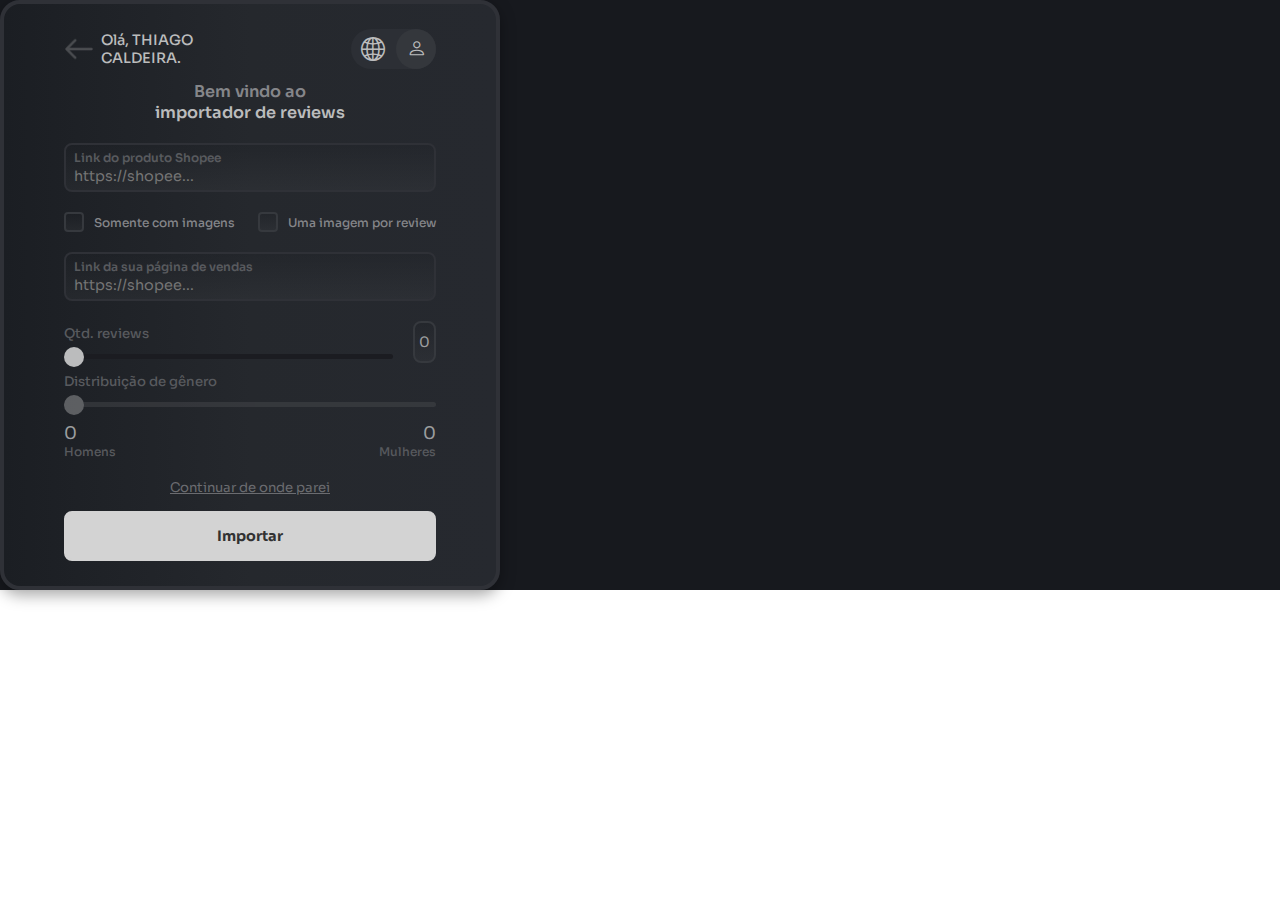
<file: popup/index.html>
<html lang="pt-br">

<head>
    <meta charset="UTF-8">
    <meta http-equiv="X-UA-Compatible" content="IE=edge">
    <meta http-equiv="Content-Security-Policy" content="script-src 'self'">
    <meta name="viewport" content="width=device-width, initial-scale=1.0">
    <title>Formulário</title>
    <link rel="stylesheet" href="https://cdn.jsdelivr.net/npm/bootstrap-icons@1.3.0/font/bootstrap-icons.css">
    <link rel="stylesheet" href="../styles/style_global.css">
    <link rel="stylesheet" href="../styles/style_home.css">
</head>

<body>
    <main class="container">
        <div class="box">
            <div class="headerBox">
                <div class="leftGroup">
                    <img src="../assets/arrowLeft.png" alt="arrow Left">
                    <span>Olá, THIAGO <br>CALDEIRA.</span>
                </div>
                <div class="rightGroup">
                    <i class="bi bi-globe2"></i>
                    <div>
                        <i class="bi bi-person"></i>
                    </div>
                </div>
            </div>
            <h1 id="title">Bem vindo ao <br><span id="spanTitle">importador de reviews</span></h1>
            <div class="formBox">
                <form id="form">
                    <div class="groupInputText">
                        <label for="linkProduct">Link do produto Shopee</label>
                        <input type="text" id="urlProduct" name="urlProduct" placeholder="https://shopee..."
                            required></input>
                    </div>
                    <div class="groupCheckbox">
                        <label class="labelCheckbox" for="imagesOnly">
                            <input type="checkbox" id="imagesOnly" name="imagesOnly"
                                value="Somente com imagens"></input>
                            <span class="check">
                                <img src="../assets/check-mark.png" alt="confirm checkbox">
                            </span>
                            Somente com imagens
                        </label>
                        <label class="labelCheckbox" for="anImage">
                            <input type="checkbox" id="anImage" name="anImage" value="Uma imagem por review"></input>
                            <span class="check">
                                <img src="../assets/check-mark.png" alt="confirm checkbox">
                            </span>
                            Uma imagem por review
                        </label>
                    </div>
                    <div class="groupInputText">
                        <label for="salesPage">Link da sua página de vendas</label>
                        <input type="text" id="salesPage" name="salesPage" placeholder="https://shopee..."></input>
                    </div>
                    <div>
                        <div class="groupInputRange">
                            <div class="inputRange">
                                <label for="quantReviews">Qtd. reviews</label>
                                <input type="range" name="quantReviews" class='rangeStyle rangeColorOne'
                                    id="quantReviews" min="0" max="100" value="0">
                            </div>
                            <output id="reviews_value">0</output>
                        </div>
                        <div class="groupInputRange mt10">
                            <div class="inputRange">
                                <label for="quantReviews">Distribuição de gênero</label>
                                <input type="range" name="quantGenres" class='rangeStyle rangeColorTwo' id="quantGenres"
                                    min="0" max="0" value="0" disabled>
                            </div>
                        </div>
                        <div class="outputsGenres mt15">
                            <div>
                                <output id="qtdMan">0</output>
                                <label>Homens</label>
                            </div>
                            <div>
                                <output id="qtdWoman">0</output>
                                <label>Mulheres</label>
                            </div>
                        </div>
                    </div>
                    <div>
                        <p class="bottomPhrase">Continuar de onde parei</p>
                        <button class="mt15" type="submit" id="tes">Importar</button>
                    </div>
                </form>
            </div>
        </div>
    </main>
    <script src="../js/logic_home.js"></script>
</body>

</html>
</file>
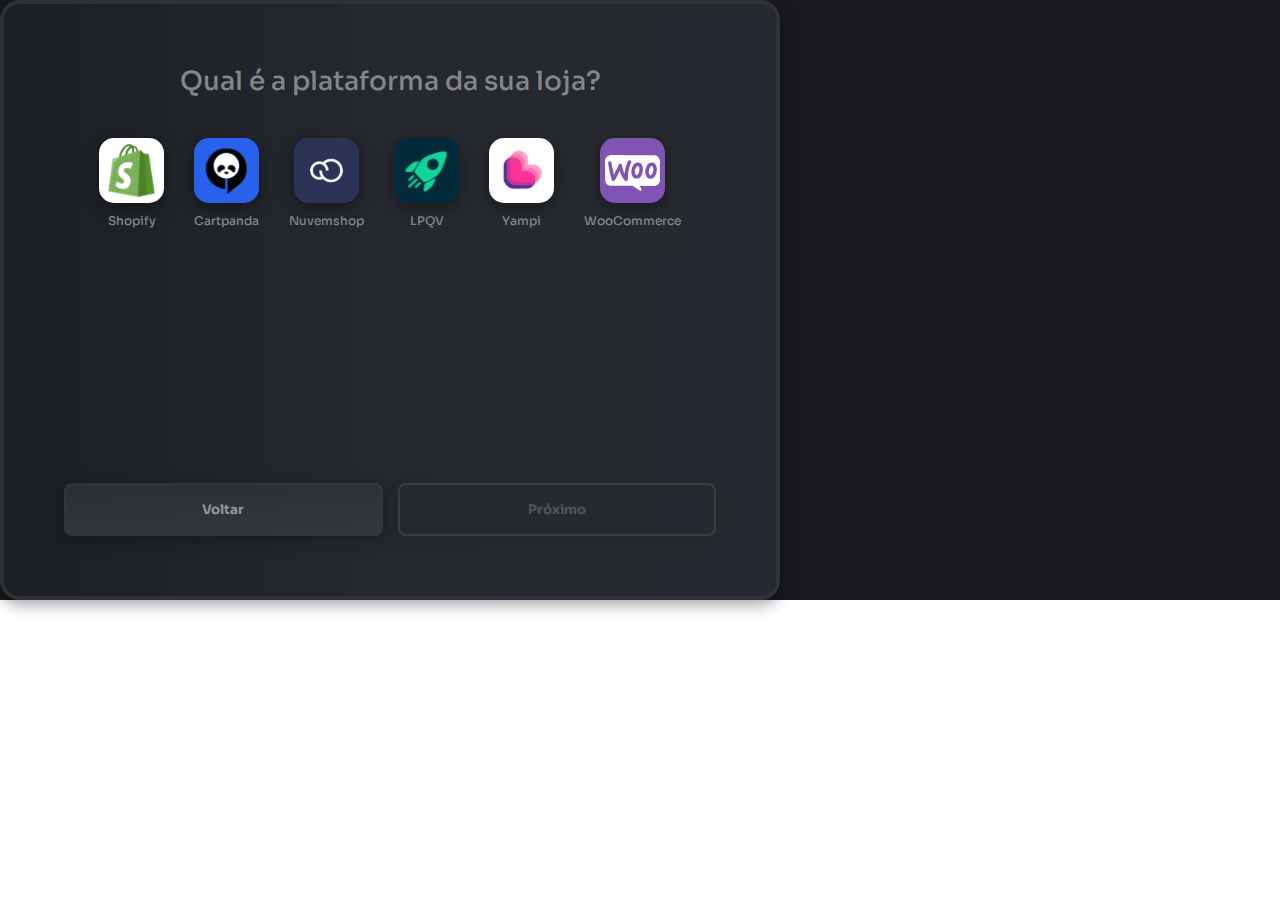
<file: popup/platform.html>
<html lang="pt-br">

<head>
    <meta charset="UTF-8">
    <meta http-equiv="X-UA-Compatible" content="IE=edge">
    <meta name="viewport" content="width=device-width, initial-scale=1.0">
    <title>Escolha da Plataforma</title>
    <link rel="stylesheet" href="../styles/style_platform.css">
    <link rel="stylesheet" href="../styles/style_global.css">
</head>

<body>
    <main class="container">
        <div class="box">
            <div>
                <h1>Qual é a plataforma da sua loja?</h1>
                <div class="Items">
                    <div class="Item">
                        <input type="radio" id='shopify' name="plataform" value="shopify" class="inputRadio">
                        <label for="shopify">
                            <img src="../assets/shopify.svg" alt="Símbolo da shopify">
                            <p>Shopify</p>
                        </label>
                    </div>
                    <div class="Item">
                        <input type="radio" id='cartpanda' name="plataform" value="cartpanda" class="inputRadio">
                        <label for="cartpanda">
                            <img src="../assets/cartpanda.svg" alt="Símbolo da Cartpanda">
                            <p>Cartpanda</p>
                        </label>
                    </div>
                    <div class="Item">
                        <input type="radio" id='nuvemshop' name="plataform" value="nuvemshop" class="inputRadio">
                        <label for="nuvemshop">
                            <img src="../assets/nuvemshop.svg" alt="Símbolo da Nuvemshop">
                            <p>Nuvemshop</p>
                        </label>
                    </div>
                    <div class="Item">
                        <input type="radio" id='LPQV' name="plataform" value="LPQV" class="inputRadio">
                        <label for="LPQV">
                            <img src="../assets/LPQV.svg" alt="Símbolo da LPQV">
                            <p>LPQV</p>
                        </label>
                    </div>
                    <div class="Item">
                        <input type="radio" id='yampi' name="plataform" value="yampi" class="inputRadio">
                        <label for="yampi">
                            <img src="../assets/Yampi.svg" alt="Símbolo da shopify">
                            <p>Yampi</p>
                        </label>
                    </div>
                    <div class="Item">
                        <input type="radio" id='woo_commerce' name="plataform" value="woo_commerce" class="inputRadio">
                        <label for="woo_commerce">
                            <img src="../assets/Woo.svg" alt="Símbolo da shopify">
                            <p>WooCommerce</p>
                        </label>
                    </div>
                </div>
            </div>
            <div class="groupButton">
                <a href="./index.html"><button id="buttonBack">Voltar</button></a>
                <a href="./ratings.html"><button id="buttonNext">Próximo</button></a>
            </div>
        </div>
    </main>
    <script src="../js/logic_platform.js"></script>
</body>

</html>
</file>
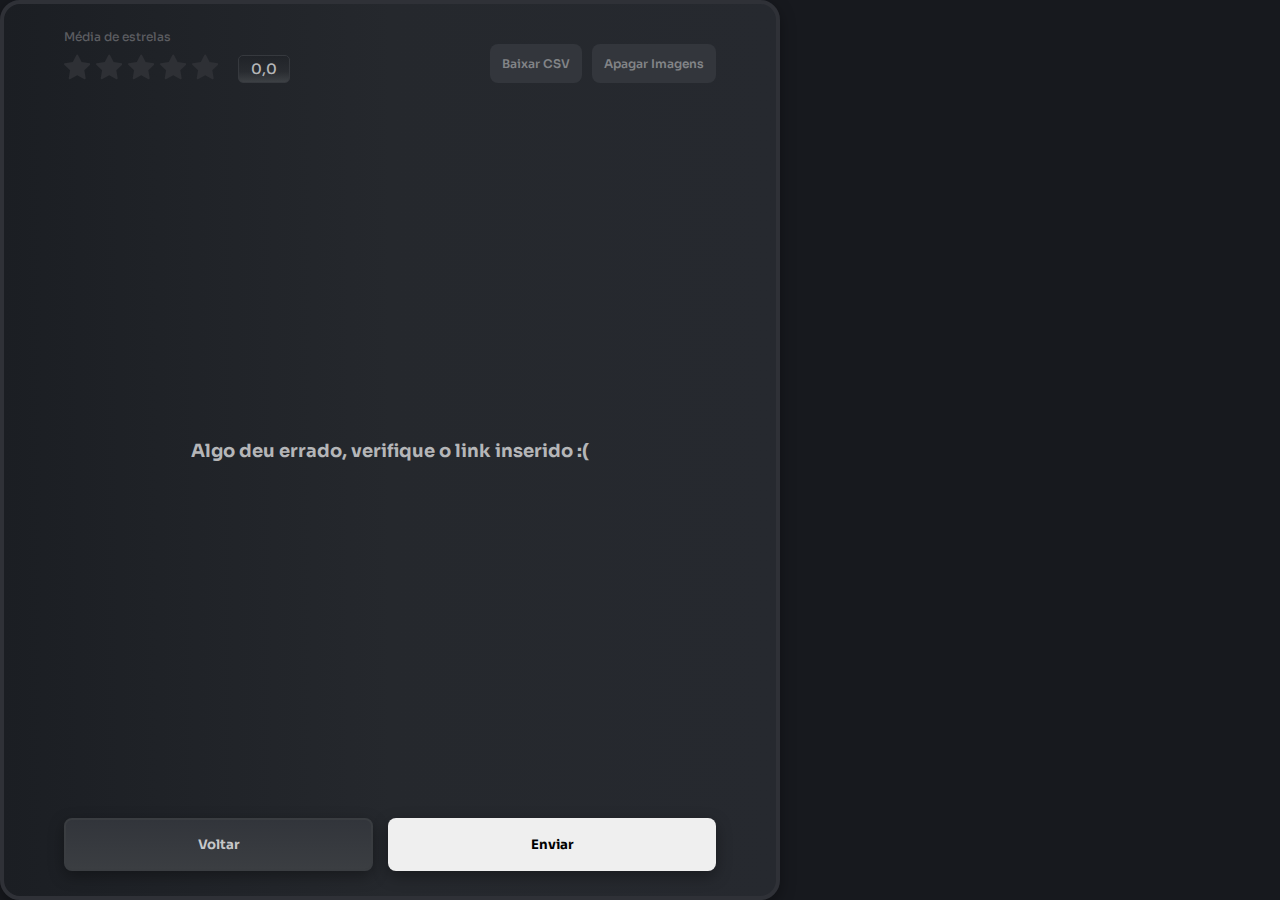
<file: popup/ratings.html>
<html lang="pt-br">

<head>
    <meta charset="UTF-8">
    <meta name="viewport" content="width=device-width, initial-scale=1.0">
    <title>Comentários do produto</title>
    <link rel="stylesheet" href="https://cdn.jsdelivr.net/npm/bootstrap-icons@1.3.0/font/bootstrap-icons.css">
    <link rel="stylesheet" href="../styles/style_ratings.css">
    <link rel="stylesheet" href="../styles/style_global.css">
</head>

<body>
    <main class="container">
        <div class="box">
            <div class="headerBox">
                <div class="header_left">
                    <p>Média de estrelas</p>
                    <div class="commentStatistics">
                        <div class="starGroup">
                            <i class="bi bi-star-fill star starAverage"></i>
                            <i class="bi bi-star-fill star starAverage"></i>
                            <i class="bi bi-star-fill star starAverage"></i>
                            <i class="bi bi-star-fill star starAverage"></i>
                            <i class="bi bi-star-fill star starAverage"></i>
                        </div>
                        <p id="starAverage">0,0</p>
                    </div>
                </div>
                <div class="header_right">
                    <button type="button">Baixar CSV</button>
                    <button type="button">Apagar Imagens</button>
                </div>
            </div>
            <div class="containerReviews" id="reviews">
                <img src="../assets/loading.svg" alt="Loading" id="loading">
            </div>
            <div class="groupButton">
                <a href="./platform.html"><button id="buttonBack">Voltar</button></a>
                <button id="buttonNext">Enviar</button>
            </div>
        </div>
    </main>
    <script src="../js/logic_ratings.js"></script>
</body>

</html>
</file>
<file: styles/style_global.css>
@import url('https://fonts.googleapis.com/css2?family=Sora:wght@100;200;300;400;500;600;700;800&display=swap');

* {
    margin: 0;
    padding: 0;
    font-family: Sora, 'Currier New';
    box-sizing: border-box;
}

body {
    font-size: 12px;
}

.container {
    width: 100%;
    background-color: #17191e;
}
</file>
<file: styles/style_home.css>
.container .box {
    width: 500px;
    padding: 25px 60px;
    border-radius: 20px;
    box-shadow: rgba(0, 0, 0, 0.35) 0px 5px 15px;
    border: 4px solid #2f3137;
    background: rgb(27, 30, 35);
    background: linear-gradient(90deg, rgba(27, 30, 35, 1) 0%, rgba(37, 40, 45, 1) 50%, rgba(38, 41, 47, 1) 100%);
}

.container .box .headerBox {
    display: flex;
    justify-content: space-between;
    align-items: center;
}

.container .box .headerBox .leftGroup {
    display: flex;
    gap: 0.6em;
    align-items: center;
}

.container .box .headerBox .leftGroup img {
    width: 30px;
}

.container .box .headerBox .leftGroup span {
    color: #bbbcbd;
    font-weight: 500;
    font-size: 1.2em;
}

.container .box .headerBox .rightGroup {
    display: flex;
    cursor: pointer;
    justify-content: space-between;
    width: 85px;
    align-items: center;
    background-color: #2c2f35;
    border-radius: 25px;
}

.container .box .headerBox .rightGroup div {
    width: 40px;
    display: flex;
    justify-content: center;
    align-items: center;
    height: 40px;
    border-radius: 25px;
    background-color: #34373c;
}

.container .box .headerBox .rightGroup .bi-globe2 {
    font-size: 2em;
    color: #bbbcbd;
    margin-left: 10px;
}

.container .box .headerBox .rightGroup div .bi-person {
    color: #bbbcbd;
    font-size: 1.6em;
}

.container .box #title {
    font-size: 1.35em;
    color: #85868a;
    text-align: center;
    margin: 12px 0px;
    font-weight: 600;
}

.container .box #title span {
    color: #bbbcbd;
    text-align: center;
}

.container .box .formBox form {
    display: flex;
    margin-top: 20px;
    flex-direction: column;
    gap: 20px;
}

.container .box .formBox form .groupInputText {
    display: flex;
    padding: 5px 8px;
    gap: 2px;
    flex-direction: column;
    border: 2px solid #2f3137;
    border-radius: 8px;
    background: linear-gradient(180deg, rgba(27, 30, 35, 0.2) 0%, rgba(68, 71, 75, 0.2) 99%, rgba(88, 92, 95, 0.5) 100%);

}

.container .box .formBox form .groupCheckbox {
    display: flex;
    justify-content: space-between;
    gap: 20px;
}

.container .box .formBox form .groupCheckbox .labelCheckbox {
    display: flex;
    align-items: center;
    color: #85868a;
    cursor: pointer;
    font-size: 1em;
    font-weight: 500;
    gap: 10px;
}

.container .box .formBox form .groupInputText label {
    color: #585a5e;
    font-weight: 600;
}

.container .box .formBox form .groupInputText input {
    background-color: transparent;
    border: none;
    color: #bbbcbd;
    font-size: 1.2em;
    font-weight: 400;
    outline: none;
}

.container .box .formBox form .groupCheckbox .groupInputText input::placeholder {
    color: #bbbcbda6;
}

.container .box .formBox form .groupCheckbox .labelCheckbox input {
    display: none;
}

.container .box .formBox form .groupCheckbox .labelCheckbox span {
    width: 20px;
    border-radius: 4px;
    height: 20px;
    display: flex;
    justify-content: center;
    align-items: center;
    cursor: 2ointer;
    border: 2px solid #36393e;
    background: linear-gradient(180deg, rgba(27, 30, 35, 0.2) 0%, rgba(68, 71, 75, 0.2) 99%, rgba(88, 92, 95, 0.5) 100%);
    transition: .5s all;
}

.container .box .formBox form .groupCheckbox .labelCheckbox span img {
    opacity: 0;
    transition: .5s all;
    width: 10px;
}

.container .box .formBox form .groupCheckbox .labelCheckbox span:hover {
    transform: scale(1.1);
}

.container .box .formBox form .groupCheckbox input:checked+span {
    background: #bbbcbd;

}

.container .box .formBox form .groupCheckbox input:checked+span img {
    opacity: 1;
}

.container .box .formBox form .groupInputRange {
    display: flex;
    align-items: center;
    gap: 20px;
    justify-content: space-between;
    width: 100%;
}

.container .box .formBox form .groupInputRange output {
    height: 100%;
    border-radius: 8px;
    padding: 10px 4px;
    border: 2px solid #36393e;
    color: #9c9e9f;
    font-size: 1.2em;
    font-weight: 400;
    background: linear-gradient(180deg, rgba(27, 30, 35, 0.2) 0%, rgba(68, 71, 75, 0.2) 99%, rgba(88, 92, 95, 0.5) 100%);
}

.container .box .formBox form .groupInputRange .inputRange {
    width: 100%;
    display: flex;
    flex-direction: column;
    gap: 12px;
}

.container .box .formBox form .groupInputRange .inputRange label {
    font-size: 1.1em;
    color: #585a5e;
    font-weight: 500;
}

.rangeStyle {
    -webkit-appearance: none;
    appearance: none;
    outline: none;
    width: 100%;
    height: 5px;
    border-radius: 9px;
}

.rangeStyle:disabled {
    opacity: .4;
}

.rangeColorOne {
    background-color: #1b1c21;
}

.rangeColorTwo {
    background-color: #4e4f53;
}



.rangeStyle::-webkit-slider-thumb {
    -webkit-appearance: none;
    appearance: none;
    width: 20px;
    height: 20px;
    border-radius: 50%;
    background: #bbbcbd;
    cursor: pointer;
}


.rangeStyle::-moz-range-thumb {
    width: 20px;
    height: 20px;
    border-radius: 50%;
    background: #bbbcbd;
    cursor: pointer;
}

.container .box .formBox form .outputsGenres {
    display: flex;
    justify-content: space-between;
    align-items: center;
}

.container .box .formBox form .outputsGenres div {
    display: flex;
    flex-direction: column;
}

.container .box .formBox form .outputsGenres div output {
    font-size: 1.45em;
    color: #9c9e9f;
    font-weight: 400;
}

.container .box .formBox form .outputsGenres div #qtdWoman {
    text-align: right;
}

.container .box .formBox form .outputsGenres div label {
    font-size: 1em;
    color: #585a5e;
    font-weight: 500;
}

.container .box .formBox form button {
    padding: 14px;
    width: 100%;
    font-size: 1.2em;
    font-weight: 700;
    color: #323232;
    cursor: pointer;
    transition: .8s all;
    border: 2px solid #d3d3d3;
    background-color: #d3d3d3;
    border-radius: 8px;
}

.bottomPhrase {
    font-size: 1.1em;
    text-decoration: underline;
    color: #6b6c70;
    text-align: center;
}

.container .box .formBox form button:hover {
    color: #d3d3d3;
    background-color: transparent;
    border-radius: 8px;
}

.mt15 {
    margin-top: 15px;
}

.mt10 {
    margin-top: 10px;
}
</file>
<file: styles/style_platform.css>
.container .box {
    width: 780px;
    height: 600px;
    display: flex;
    flex-direction: column;
    justify-content: space-between;
    padding: 60px 60px;
    border-radius: 20px;
    box-shadow: rgba(0, 0, 0, 0.35) 0px 5px 15px;
    border: 4px solid #2f3137;
    background: rgb(27, 30, 35);
    background: linear-gradient(90deg, rgba(27, 30, 35, 1) 0%, rgba(37, 40, 45, 1) 50%, rgba(38, 41, 47, 1) 100%);
}

.container .box h1 {
    font-size: 2.2em;
    color: #85868a;
    font-weight: 500;
    text-align: center;
    margin-bottom: 40px;
}

.container .box .Items {
    display: flex;
    justify-content: center;
    gap: 30px;
}

.container .box .Items .Item label {
    display: flex;
    align-items: center;
    flex-direction: column;
    cursor: pointer;
    transition: .4s all;
}

.container .box .Items .Item label:hover {
    transform: scale(1.1);
}

.container .box .Items .Item label img {
    width: 65px;
    box-shadow: rgba(0, 0, 0, 0.35) 0px 5px 15px;
    border-radius: 15px;
}

.container .box .Items .Item label p {
    text-align: center;
    margin-top: 10px;
    font-weight: 500;
    color: #85868a;
    font-size: 1em;
}

.container .box .Items .Item input {
    display: none;
}

.container .box .Items .Item input:checked~label {
    transform: scale(1.12);
}

.container .box .groupButton {
    display: flex;
    gap: 15px;
    justify-content: space-between;
}

.container .box .groupButton a {
    width: 100%;
}

.container .box .groupButton a button {
    padding: 16px;
    width: 100%;
    font-size: 1.1em;
    font-weight: 700;
    cursor: pointer;
    transition: .8s all;
    box-shadow: rgba(0, 0, 0, 0.35) 0px 5px 15px;
    border: 2px solid;
    border-radius: 8px;
}

.container .box .groupButton a button:hover {
    transform: scale(1.012);
}

#buttonBack {
    border-color: #3a3d41;
    color: #c7c8c9;
    opacity: .7;
    background: rgb(59, 62, 66);
    background: linear-gradient(0deg, rgba(59, 62, 66, 1) 0%, rgba(50, 53, 59, 1) 100%);
}

#buttonNext {
    background-color: #909195;
    border-color: #909195;
    color: #282828;
}

#buttonNext:disabled {
    opacity: .2;
    background-color: transparent;
    color: #FFF;
}
</file>
<file: styles/style_ratings.css>
*::-webkit-scrollbar {
    width: 10px;
}

*::-webkit-scrollbar-track {
    border-radius: 20px;
    background: #383b40;
}

*::-webkit-scrollbar-thumb {
    background-color: #616367;
    border-radius: 20px;
}

.effectRemove {
    animation: effectRemove .4s normal;
}

.container .box {
    width: 780px;
    min-height: 100%;
    display: flex;
    flex-direction: column;
    justify-content: space-between;
    padding: 25px 60px;
    border-radius: 20px;
    box-shadow: rgba(0, 0, 0, 0.35) 0px 5px 15px;
    border: 4px solid #2f3137;
    background: rgb(27, 30, 35);
    background: linear-gradient(90deg, rgba(27, 30, 35, 1) 0%, rgba(37, 40, 45, 1) 50%, rgba(38, 41, 47, 1) 100%);
}

.container .box .headerBox {
    display: flex;
    justify-content: space-between;
    align-items: end;
}

.container .box .headerBox .header_left p {
    font-size: 1em;
    color: #5c5d61;
    margin-bottom: 7px;
    font-weight: 500;
}

.container .box .headerBox .header_left .commentStatistics {
    display: flex;
    align-items: center;
    gap: 20px;
}

.container .box .headerBox .header_left .commentStatistics .starGroup {
    display: flex;
    justify-content: center;
    gap: 6px;
}

.container .box .headerBox .header_left .commentStatistics p {
    display: flex;
    margin: 4px 0 0 0;
    font-size: 1.2em;
    justify-content: center;
    align-items: center;
    padding: 4px 12px;
    color: #b5b6b8;
    font-weight: 500;
    border-radius: 5px;
    border: 1px solid #36393e;
    background: rgb(38, 41, 46);
    background: linear-gradient(180deg, rgba(27, 30, 35, 0.2) 0%, rgba(68, 71, 75, 0.2) 60%, rgba(88, 92, 95, 0.5) 100%);
}

.container .box .headerBox .header_right {
    display: flex;
    gap: 10px;
}

.container .box .headerBox .header_right button {
    padding: 12px 12px;
    border: none;
    border-radius: 8px;
    color: #828487;
    cursor: pointer;
    background-color: #33363c;
    font-size: 1em;
    font-weight: 600;
    transition: .6s all;
}

.container .box .headerBox .header_right button:hover {
    opacity: .7;
}

.container .box .containerReviews {
    margin: 20px 0;
    display: flex;
    gap: 20px;
    height: auto;
    max-height: 300px;
    overflow: auto;
    flex-direction: column;
}

.container .box .containerReviews #loading {
    margin: 15px auto;
    width: 70px;
}

.container .box .containerReviews .review {
    border-radius: 10px;
    display: flex;
    margin-right: 30px;
    justify-content: space-between;
    align-items: center;
    background-color: #2f3138;
    padding: 15px 30px;
    position: relative;
}

.container .box .containerReviews .review:nth-child(2) {
    margin-top: 15px;
}

.container .box .containerReviews .bi-x-circle-fill {
    position: absolute;
    font-size: 3em;
    color: red;
    cursor: pointer;
    border-radius: 50%;
    top: -13px;
    right: -12px;
}

.container .box .containerReviews .review .groupLeft {
    width: 65%;
    align-self: start;
}

.container .box .containerReviews .review .groupLeft h2 {
    font-size: 1.4em;
    font-weight: 700;
    color: #b5b6b8;
    margin-bottom: 15px;
}

.container .box .containerReviews .review .groupLeft p {
    font-size: 1em;
    font-weight: 700;
    color: #5c5d61;
    margin-bottom: 15px;
}

.container .box .containerReviews .review .groupRight {
    display: flex;
    flex-direction: column;
    width: 32%;
    gap: 10px;
    overflow: auto;
}

.container .box .containerReviews .review .groupRight .imgs {
    display: flex;
    width: 100%;
    gap: 20px;
    padding: 10px 0;
    overflow: auto;
}

.container .box .containerReviews .review .groupRight .imgs::-webkit-scrollbar {
    height: 8px;
}

.container .box .containerReviews .review .groupRight .imgs img {
    height: 100px;
    border-radius: 10px;
}

.container .box .containerReviews .review .groupRight .startGroup {
    align-self: end;
}

.star {
    height: 100%;
    font-size: 2.2em;
    background-image: linear-gradient(to right, #b5b6b8 0%, #2e3035 0%);
    -webkit-background-clip: text;
    color: transparent;
}

#text {
    text-align: center;
    font-size: 1.5em;
    font-weight: 700;
    color: #b5b6b8;
    margin: 20px 0;
}

.container .box .groupButton {
    display: flex;
    width: 100%;
    align-self: flex-end;
    gap: 15px;
}

#buttonBack {
    border-color: #3a3d41;
    color: #c7c8c9;
    background: rgb(59, 62, 66);
    background: linear-gradient(0deg, rgba(59, 62, 66, 1) 0%, rgba(50, 53, 59, 1) 100%);
}

.container .box .groupButton a {
    width: 100%;
}

.container .box .groupButton button {
    padding: 16px;
    width: 100%;
    font-size: 1.1em;
    font-weight: 700;
    cursor: pointer;
    transition: .8s all;
    box-shadow: rgba(0, 0, 0, 0.35) 0px 5px 15px;
    border: 2px solid transparent;
    border-radius: 8px;
    transition: .6s all;
}


.container .box .groupButton button:hover {
    transform: scale(1.02);
}

@keyframes effectRemove {
    0% {
        opacity: 1;
    }

    100% {
        opacity: 0;
    }
}
</file>
